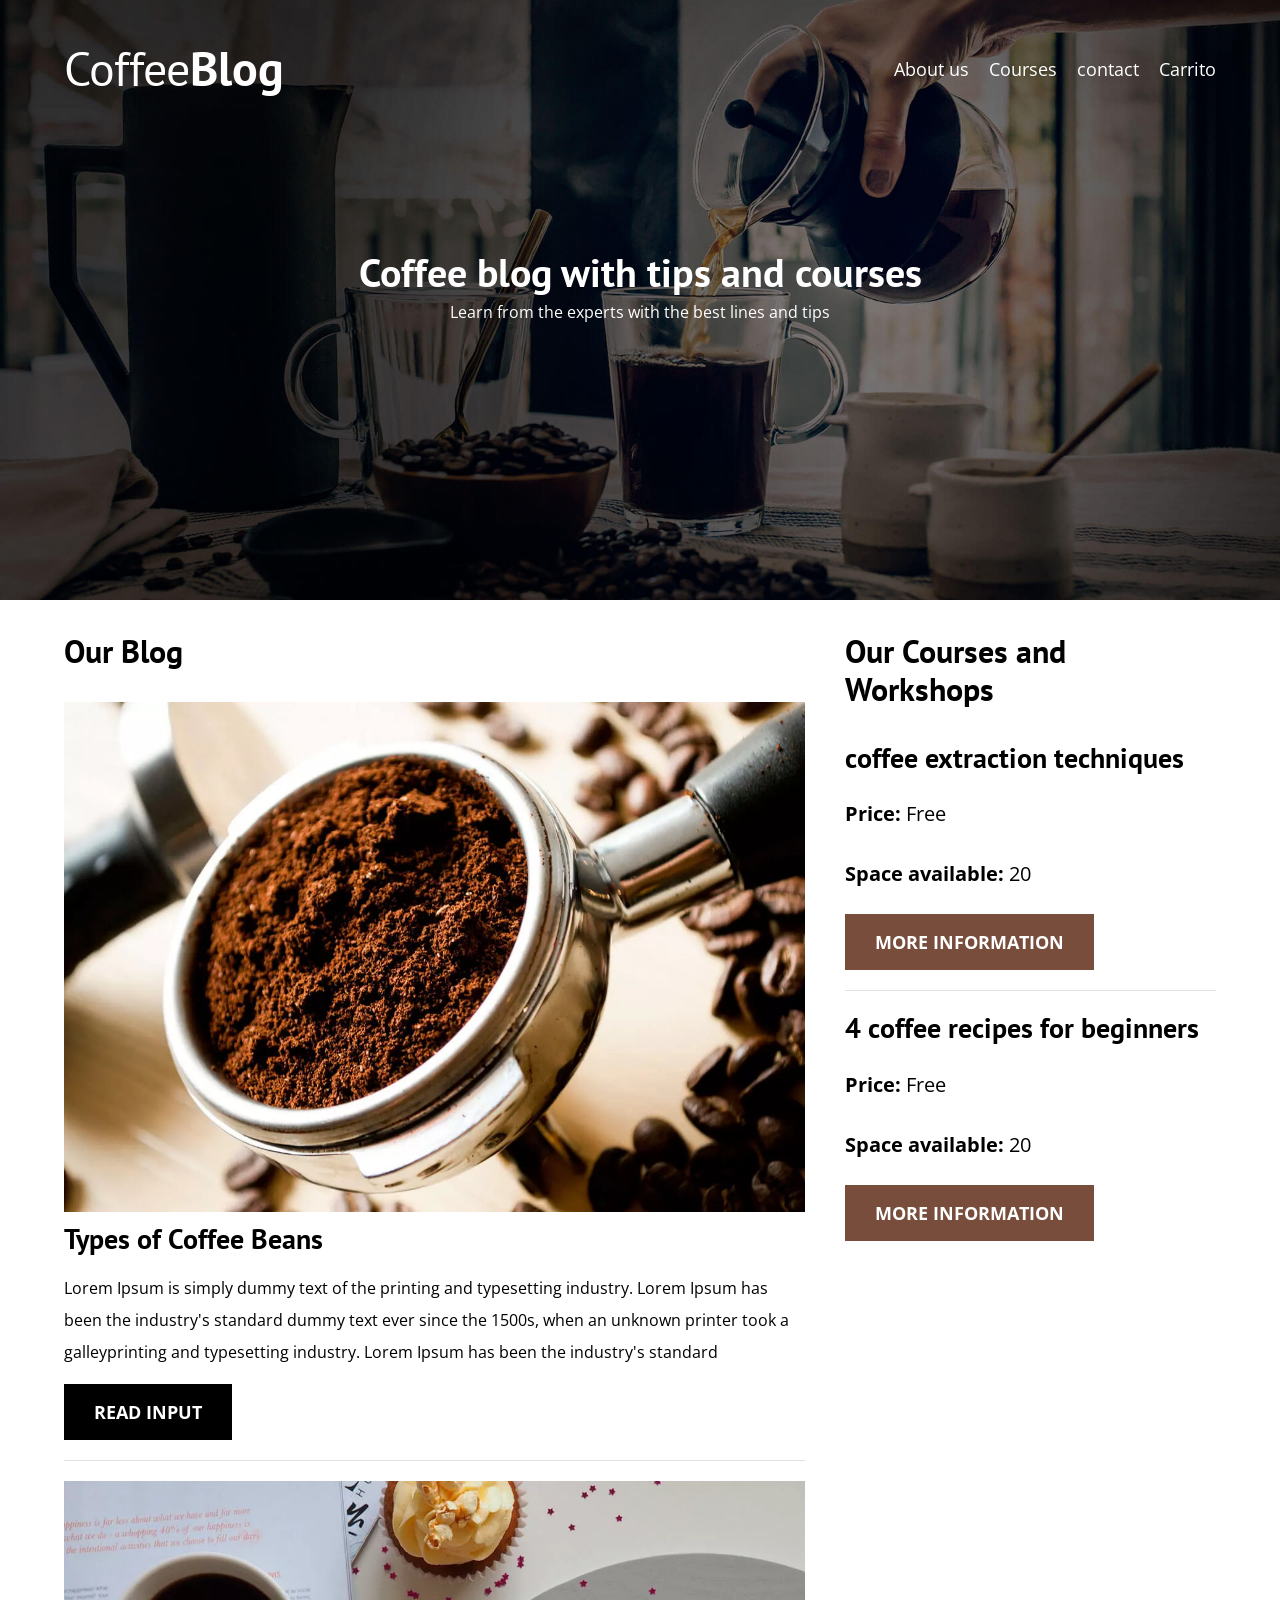
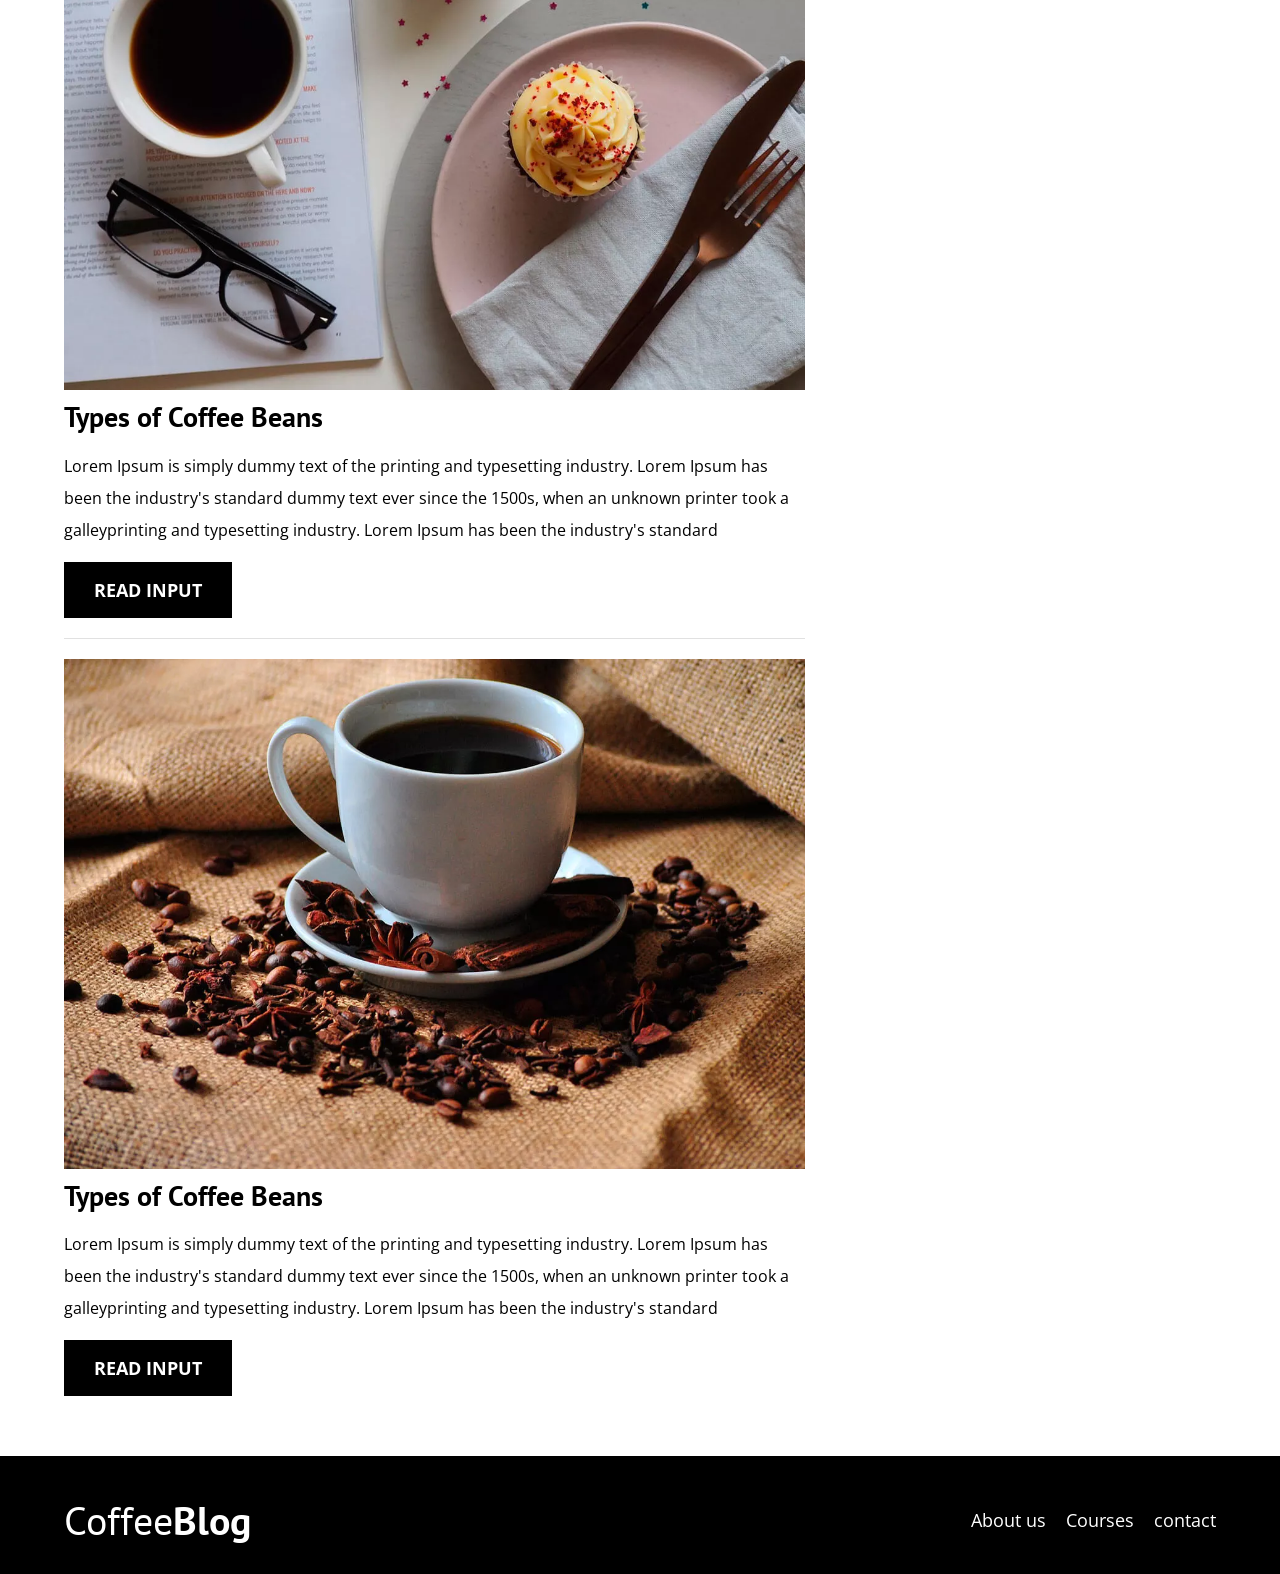
<file: blogdecafe_inicio/index.html>
<!DOCTYPE html>
<html lang="en">
<head>
    <meta charset="UTF-8">
    <meta name="viewport" content="width=device-width, initial-scale=1.0">
    <title>CoffeeBlog</title>
    <meta name="description" content="pagina web de blog de cafe">
    
    <link rel="preconnect" href="https://fonts.googleapis.com">
<link rel="preconnect" href="https://fonts.gstatic.com" crossorigin>

<link rel="prefetch" href="about-as.html" as="document">

    <link rel="preload" href="css/normalize.css" as="styles">
    <link rel="stylesheet" href="css/normalize.css">

    <link rel="preload" href="css/styles.css" as="styles">
    <link rel="stylesheet" href="css/styles.css"> 

    <link rel="preload" href="https://fonts.googleapis.com/css2?family=Open+Sans&family=PT+Sans:wght@400;700&display=swap" crossorigin="crossorigin" as="font">
    <link href="https://fonts.googleapis.com/css2?family=Open+Sans&family=PT+Sans:wght@400;700&display=swap" rel="stylesheet">
   
    
</head>
<body>
  
    <header class="header">
        <div class="contenedor ">
            <div class="barra centrar-texto">
                <a class="logo" href="index.html">
                    <h1 class="logo__nombre no-margin ">Coffee<span class="logo__bold">Blog</span></h1>
                </a>

                <nav class="navegacion">
                    <a href="about-as.html" class="navegacion__enlace">About us</a>
                    <a href="courses.html" class="navegacion__enlace">Courses</a>
                    <a href="contaccto.html" class="navegacion__enlace">contact</a>
                </nav>
            </div>
        </div>
        
        <div class="header__texto centrar-texto">
            <h2 class="no-margin">Coffee blog with tips and courses</h2>
            <p class="no-margin">Learn from the experts with the best lines and tips</p>
        </div>
    </header>

    <div class="contenedor contenido-principal">
        <main class="blog">
            <h3>Our Blog</h3>

            <article class="entrada">
                <div class="entrada__imagen">
                    
                    <picture>
                        <source loading="lazy" srcset="img/blog1.webp" type="image/webp">
                        <img loading="lazy" src="img/blog1.jpg" alt="blog1">
                    </picture>
                    
                </div>

                <div class="entrada__contenido">
                    <h4 class="no-margin">Types of Coffee Beans</h4>
                    <p>
                        Lorem Ipsum is simply dummy text of the printing and typesetting industry. Lorem Ipsum has been the industry's standard dummy text ever since the 1500s, when an unknown printer took a galleyprinting and typesetting industry. Lorem Ipsum has been the industry's standard 
                    </p>
                    <a href="into.html" class="boton boton--primario">Read Input</a>
                </div>
            </article>

            <article class="entrada">
                <div class="entrada__imagen">
                    <picture>
                        <source loading="lazy" srcset="img/blog2.webp" type="image/webp">
                        <img loading="lazy" src="img/blog2.jpg" alt="blog1">
                    </picture>
                    
                </div>

                <div class="entrada__contenido">
                    <h4 class="no-margin">Types of Coffee Beans</h4>
                    <p>
                        Lorem Ipsum is simply dummy text of the printing and typesetting industry. Lorem Ipsum has been the industry's standard dummy text ever since the 1500s, when an unknown printer took a galleyprinting and typesetting industry. Lorem Ipsum has been the industry's standard 
                    </p>
                    <a href="into.html" class="boton boton--primario">Read Input</a>
                </div>
            </article>


            <article class="entrada">
                <div class="entrada__imagen">
                    <picture>
                        <source loading="lazy" srcset="img/blog3.webp" type="image/webp">
                        <img loading="lazy" src="img/blog3.jpg" alt="blog1">
                    </picture>
                    
                </div>

                <div class="entrada__contenido">
                    <h4 class="no-margin">Types of Coffee Beans</h4>
                    <p>
                        Lorem Ipsum is simply dummy text of the printing and typesetting industry. Lorem Ipsum has been the industry's standard dummy text ever since the 1500s, when an unknown printer took a galleyprinting and typesetting industry. Lorem Ipsum has been the industry's standard 
                    </p>
                    <a href="into.html" class="boton boton--primario">Read Input</a>
                </div>
            </article>
        </main>
        <aside class="sidebar">
            <h3>Our Courses and Workshops</h3>
            
           <ul class="cursos no-padding no-margin">
                <li class="widget-curso entrada">
                    <h4 class="no-margin">coffee extraction techniques</h4>

                    <p class="widget-curso__label"> Price:
                        <span class="widget-curso__info">Free</span>
                    </p>

                    <p class="widget-curso__label"> Space available:
                        <span class="widget-curso__info">20</span>
                    </p>

                    <a href="into.html" class="boton boton--secundario">More Information</a>
                </li>  
                <li class="widget-curso entrada ">
                    <h4 class="no-margin">4 coffee recipes for beginners</h4>

                    <p class="widget-curso__label"> Price:
                        <span class="widget-curso__info">Free</span>
                    </p>

                    <p class="widget-curso__label"> Space available:
                        <span class="widget-curso__info">20</span>
                    </p>

                    <a href="into.html" class="boton boton--secundario">more information</a>
                </li>

            </ul>
           
            
        </aside>
    </div>

    <footer class="footer  ">
        <div class=" contenedor barra centrar-texto ">
            <h2 class=" logo logo__nombre logo__nombre--footer no-margin ">Coffee<span class="logo__bold ">Blog</span></h2>

            <nav class="navegacion ">
            <a href="about-as.html" class="navegacion__enlace">About us</a>
            <a href="courses.html" class="navegacion__enlace">Courses</a>
            <a href="contaccto.html" class="navegacion__enlace">contact</a>
            </nav>
        

        </div>
           
       
    </footer>

    <script src="js/modernizr.js"></script>
    <script src="js/script.js"></script>
</body>
</html>
</file>
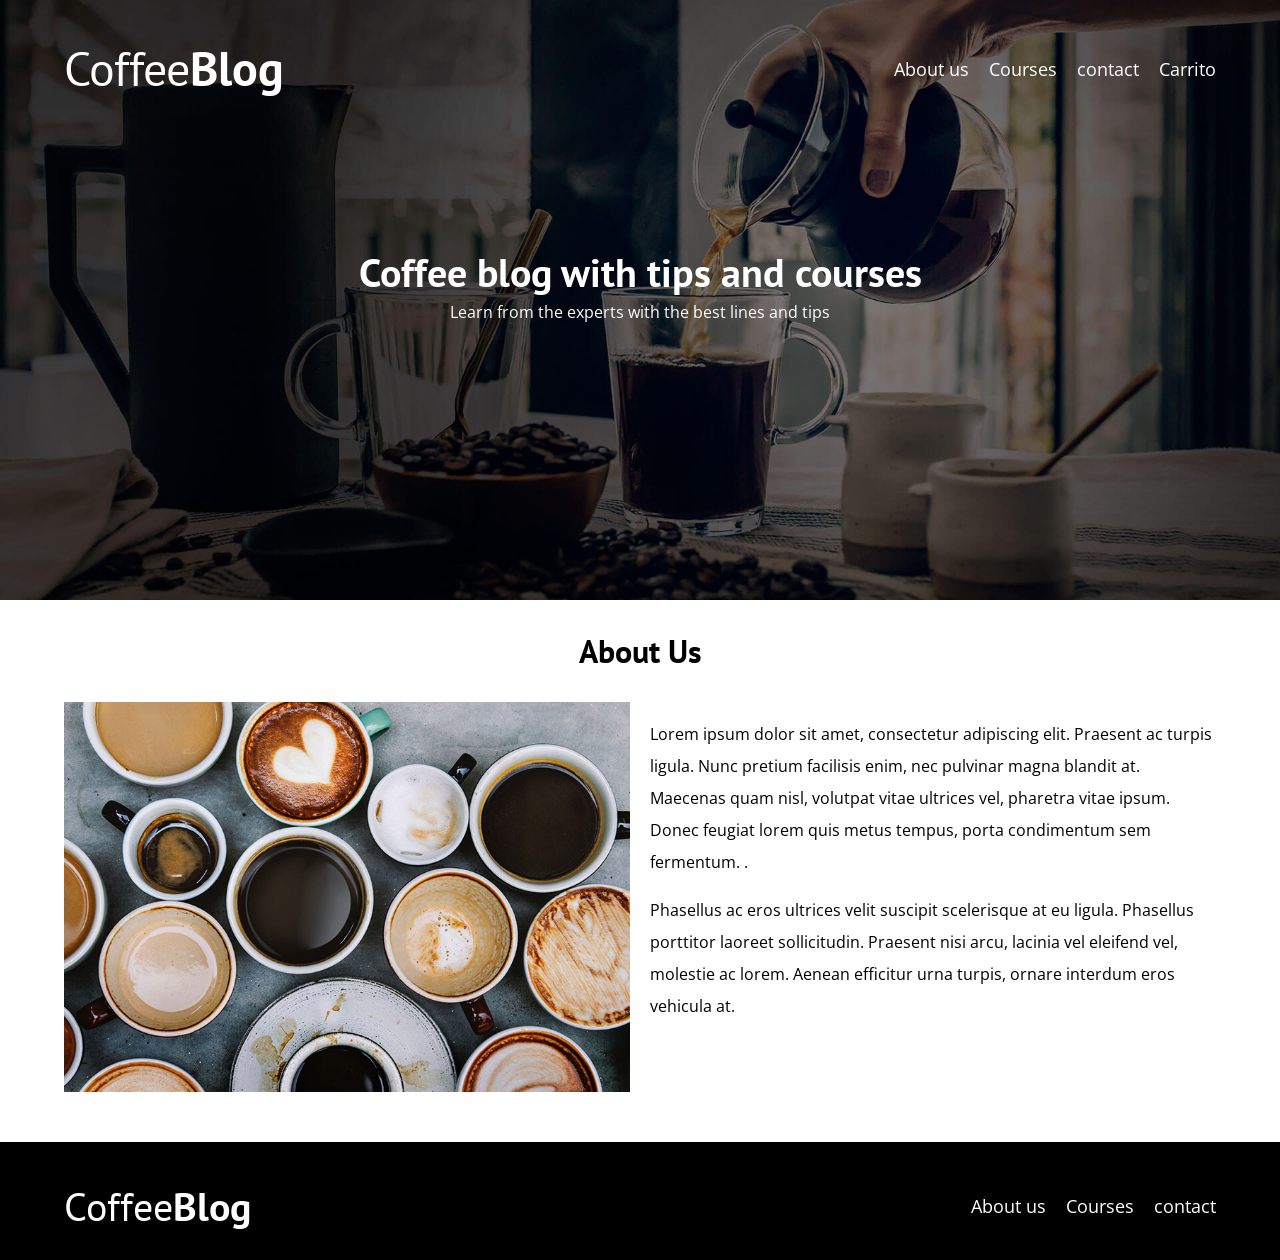
<file: blogdecafe_inicio/about-as.html>
<!DOCTYPE html>
<html lang="en">
<head>
    <meta charset="UTF-8">
    <meta name="viewport" content="width=device-width, initial-scale=1.0">
    <title>CoffeeBlog</title>
    <link rel="stylesheet" href="css/normalize.css">
    <link rel="preconnect" href="https://fonts.googleapis.com">
<link rel="preconnect" href="https://fonts.gstatic.com" crossorigin>
<link href="https://fonts.googleapis.com/css2?family=Open+Sans&family=PT+Sans:wght@400;700&display=swap" rel="stylesheet">
    <link rel="stylesheet" href="css/styles.css"> 
</head>
<body>
  
    <header class="header">
        <div class="contenedor ">
            <div class="barra centrar-texto">
                <a class="logo" href="index.html">
                    <h1 class="logo__nombre no-margin ">Coffee<span class="logo__bold">Blog</span></h1>
                </a>

                <nav class="navegacion">
                    <a href="about-as.html" class="navegacion__enlace">About us</a>
                    <a href="courses.html" class="navegacion__enlace">Courses</a>
                    <a href="contaccto.html" class="navegacion__enlace">contact</a>
                </nav>
            </div>
        </div>
        
        <div class="header__texto centrar-texto">
            <h2 class="no-margin">Coffee blog with tips and courses</h2>
            <p class="no-margin">Learn from the experts with the best lines and tips</p>
        </div>
    </header>

    <main class="contenedor ">
        <h3 class="centrar-texto">About Us</h3>
        <div class="about-us">
            <div class="about-as__image">
                <img src="img/nosotros.jpg" alt="image about us">
            </div>
            <div class="about-as__text">
                <p>Lorem ipsum dolor sit amet, consectetur adipiscing elit. Praesent ac turpis ligula. Nunc pretium facilisis enim, nec pulvinar magna blandit at. Maecenas quam nisl, volutpat vitae ultrices vel, pharetra vitae ipsum. Donec feugiat lorem quis metus tempus, porta condimentum sem fermentum. .</p>

                <p>Phasellus ac eros ultrices velit suscipit scelerisque at eu ligula. Phasellus porttitor laoreet sollicitudin. Praesent nisi arcu, lacinia vel eleifend vel, molestie ac lorem. Aenean efficitur urna turpis, ornare interdum eros vehicula at.
                 </p>   
                    
            </div>
        </div>
    </main>

    <footer class="footer  ">
        <div class=" contenedor barra centrar-texto ">
            <h2 class=" logo logo__nombre logo__nombre--footer no-margin ">Coffee<span class="logo__bold ">Blog</span></h2>

            <nav class="navegacion ">
            <a href="about-as.html" class="navegacion__enlace">About us</a>
            <a href="courses.html" class="navegacion__enlace">Courses</a>
            <a href="contaccto.html" class="navegacion__enlace">contact</a>
            </nav>
        

        </div>
           
       
    </footer>
    <script src="js/script.js"></script>
</body>
</html>
</file>
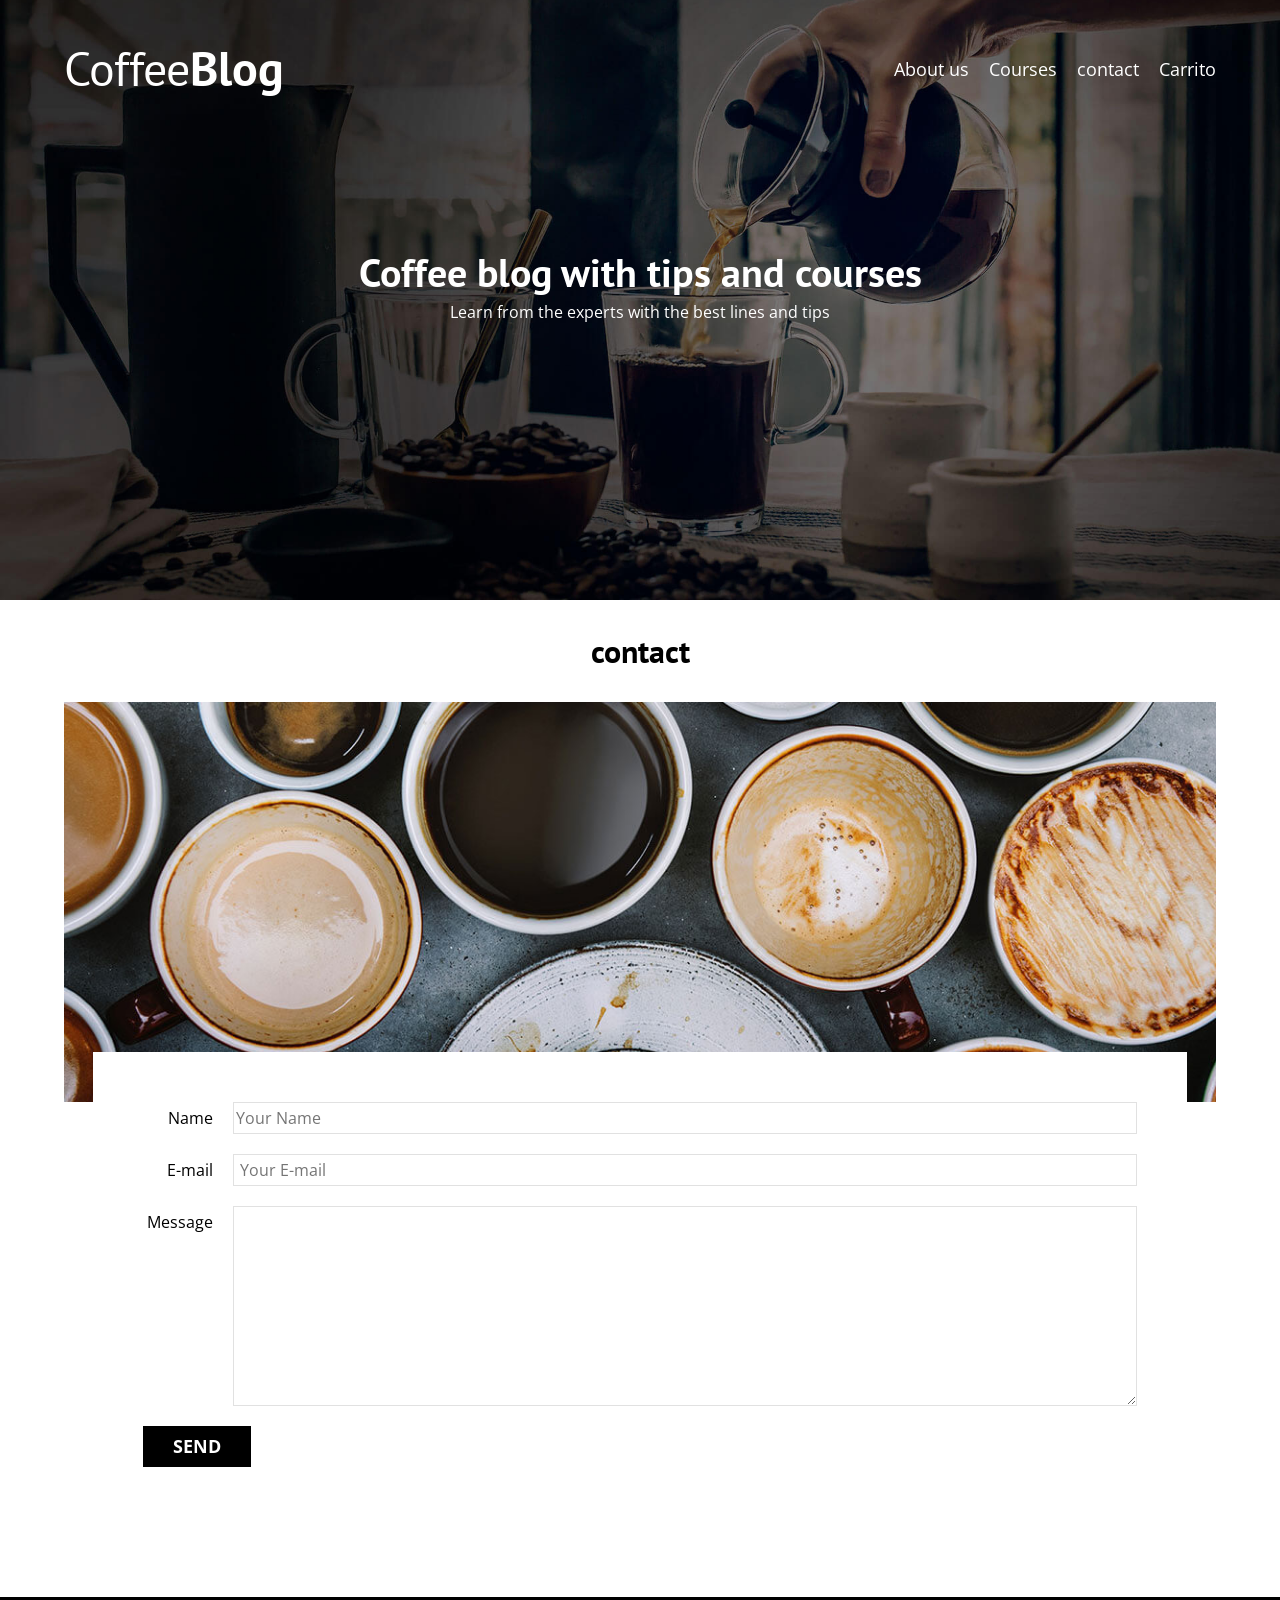
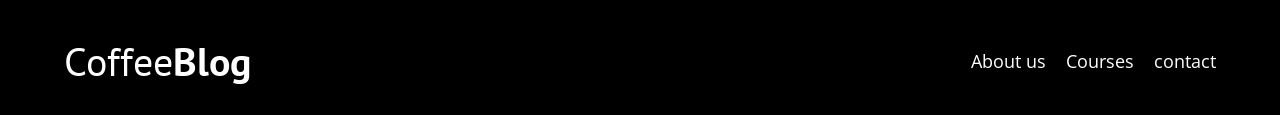
<file: blogdecafe_inicio/contaccto.html>
<!DOCTYPE html>
<html lang="en">
<head>
    <meta charset="UTF-8">
    <meta name="viewport" content="width=device-width, initial-scale=1.0">
    <title>CoffeeBlog</title>
    <link rel="stylesheet" href="css/normalize.css">
    <link rel="preconnect" href="https://fonts.googleapis.com">
<link rel="preconnect" href="https://fonts.gstatic.com" crossorigin>
<link href="https://fonts.googleapis.com/css2?family=Open+Sans&family=PT+Sans:wght@400;700&display=swap" rel="stylesheet">
    <link rel="stylesheet" href="css/styles.css"> 
</head>
<body>
  
    <header class="header">
        <div class="contenedor ">
            <div class="barra centrar-texto">
                <a class="logo" href="index.html">
                    <h1 class="logo__nombre no-margin ">Coffee<span class="logo__bold">Blog</span></h1>
                </a>

                <nav class="navegacion">
                    <a href="about-as.html" class="navegacion__enlace">About us</a>
                    <a href="courses.html" class="navegacion__enlace">Courses</a>
                    <a href="contaccto.html" class="navegacion__enlace">contact</a>
                </nav>
            </div>
        </div>
        
        <div class="header__texto centrar-texto">
            <h2 class="no-margin">Coffee blog with tips and courses</h2>
            <p class="no-margin">Learn from the experts with the best lines and tips</p>
        </div>
    </header>

    <main class="contenedor ">
        <h3 class="centrar-texto">contact</h3>
        <div class="contact-bg"></div>

        <form class="form">
            <div class="campo">
                <label class="campo__label" for="Name">Name</label>
                <input class="campo__field" type="text" placeholder="Your Name" id="Name">
            </div>
            
            <div class="campo">
                <label class="campo__label" for="Email">E-mail</label>
                <input class="campo__field" type="email" placeholder=" Your E-mail" id="Email">
            </div>

            <div class="campo">
                <label class="campo__label" for="Mensaje">Message</label>
                <textarea  class="campo__field campo__field--texarea" id="mensaje"></textarea>
            </div>

            <div class="campo">
                <input type="submit" value="Send" class="boton boton--primario">
            </div>
        </form>
    </main>

    <footer class="footer  ">
        <div class=" contenedor barra centrar-texto ">
            <h2 class=" logo logo__nombre logo__nombre--footer no-margin ">Coffee<span class="logo__bold ">Blog</span></h2>

            <nav class="navegacion ">
            <a href="about-as.html" class="navegacion__enlace">About us</a>
            <a href="courses.html" class="navegacion__enlace">Courses</a>
            <a href="contaccto.html" class="navegacion__enlace">contact</a>
            </nav>
        

        </div>
           
       
    </footer>
    <script src="js/script.js"></script>
</body>
</html>
</file>
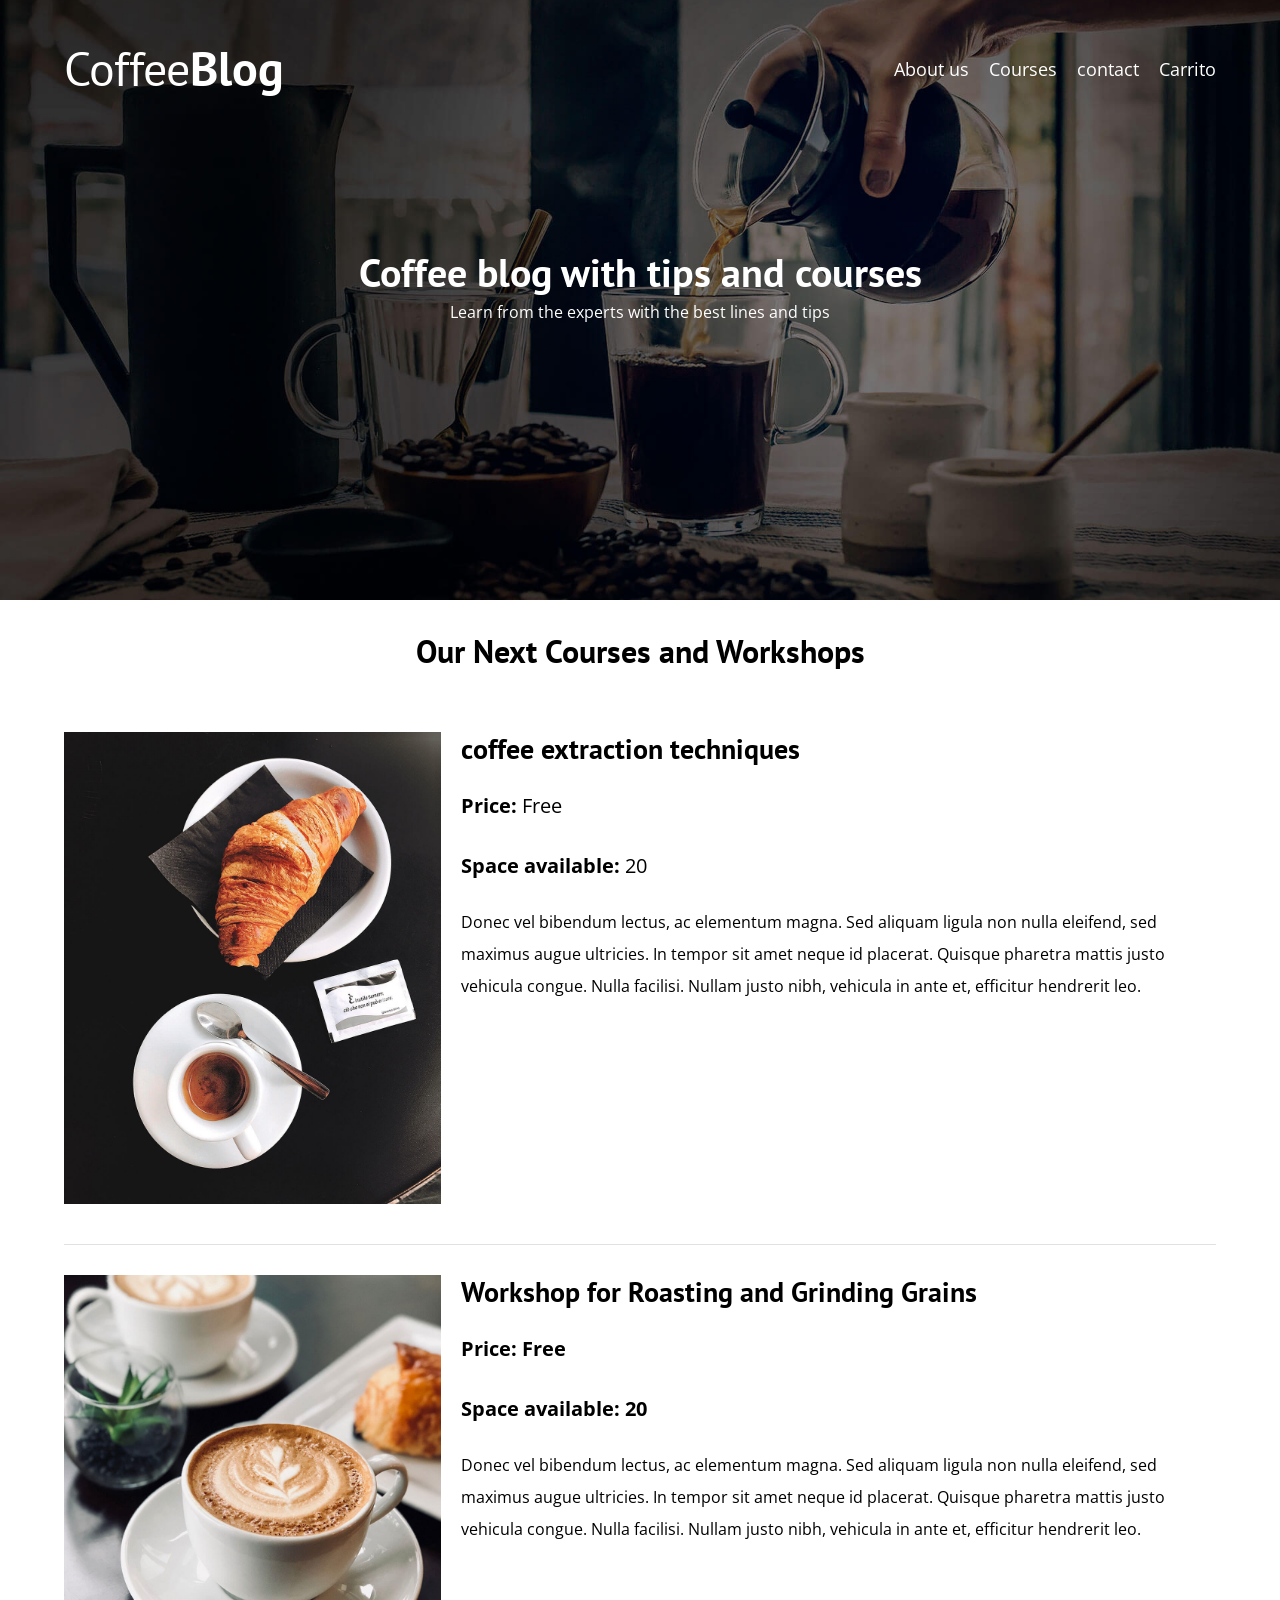
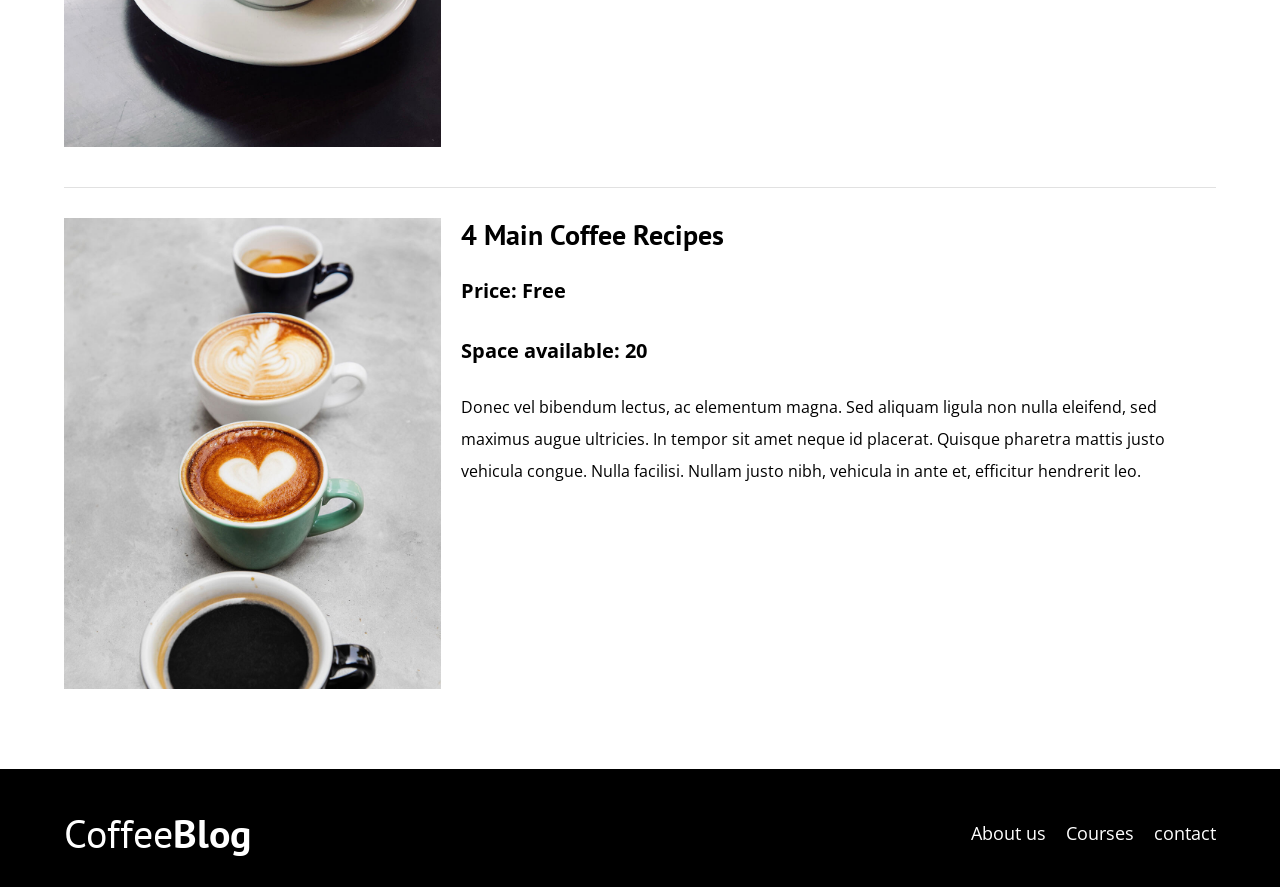
<file: blogdecafe_inicio/courses.html>
<!DOCTYPE html>
<html lang="en">
<head>
    <meta charset="UTF-8">
    <meta name="viewport" content="width=device-width, initial-scale=1.0">
    <title>CoffeeBlog</title>
    <link rel="stylesheet" href="css/normalize.css">
    <link rel="preconnect" href="https://fonts.googleapis.com">
<link rel="preconnect" href="https://fonts.gstatic.com" crossorigin>
<link href="https://fonts.googleapis.com/css2?family=Open+Sans&family=PT+Sans:wght@400;700&display=swap" rel="stylesheet">
    <link rel="stylesheet" href="css/styles.css"> 
</head>
<body>
  
    <header class="header">
        <div class="contenedor ">
            <div class="barra centrar-texto">
                <a class="logo" href="index.html">
                    <h1 class="logo__nombre no-margin ">Coffee<span class="logo__bold">Blog</span></h1>
                </a>

                <nav class="navegacion">
                    <a href="about-as.html" class="navegacion__enlace">About us</a>
                    <a href="courses.html" class="navegacion__enlace">Courses</a>
                    <a href="contaccto.html" class="navegacion__enlace">contact</a>
                </nav>
            </div>
        </div>
        
        <div class="header__texto centrar-texto">
            <h2 class="no-margin">Coffee blog with tips and courses</h2>
            <p class="no-margin">Learn from the experts with the best lines and tips</p>
        </div>
    </header>

    <main class="contenedor ">
        <h3 class="centrar-texto">Our Next Courses and Workshops</h3>
       <div class="courses">
            <div class="course__image">
                <img src="img/curso1.jpg" alt="curse's image">
            </div>

            <div class="course__information">
                <h4 class="no-margin">coffee extraction techniques</h4>

                <p class="course__label"> Price:
                    <span class="widget-curso__info">Free</span>
                </p>

                <p class="widget-curso__label"> Space available:
                    <span class="widget-curso__info">20</span>
                </p>

                <p class="course_description">Donec vel bibendum lectus, ac elementum magna. Sed aliquam ligula non nulla eleifend, sed maximus augue ultricies. In tempor sit amet neque id placerat. Quisque pharetra mattis justo vehicula congue. Nulla facilisi. Nullam justo nibh, vehicula in ante et, efficitur hendrerit leo.</p>
            </div>
       </div>
       

       <div class="courses">
        <div class="course__image">
            <img src="img/curso2.jpg" alt="curse's image">
        </div>

            <div class="course__information">
                <h4 class="no-margin">Workshop for Roasting and Grinding Grains</h4>

                <p class="course__label"> Price:
                    <span class="course__info">Free</span>
                </p>

                <p class="course__label"> Space available:
                    <span class="course__info">20</span>
                </p>

                <p class="course_description">Donec vel bibendum lectus, ac elementum magna. Sed aliquam ligula non nulla eleifend, sed maximus augue ultricies. In tempor sit amet neque id placerat. Quisque pharetra mattis justo vehicula congue. Nulla facilisi. Nullam justo nibh, vehicula in ante et, efficitur hendrerit leo.</p>
            </div>
        </div>


   <div class="courses">
    <div class="course__image">
        <img src="img/curso3.jpg" alt="curse's image">
        </div>

            <div class="course__information">
                <h4 class="no-margin">4 Main Coffee Recipes</h4>

                <p class="course__label"> Price:
                <span class="course__info">Free</span>
                </p>

                <p class="course__label"> Space available:
                    <span class="course__info">20</span>
                </p>

                <p class="course_description">Donec vel bibendum lectus, ac elementum magna. Sed aliquam ligula non nulla eleifend, sed maximus augue ultricies. In tempor sit amet neque id placerat. Quisque pharetra mattis justo vehicula congue. Nulla facilisi. Nullam justo nibh, vehicula in ante et, efficitur hendrerit leo.</p>
            </div>
        </div>
    </main>

    <footer class="footer  ">
        <div class=" contenedor barra centrar-texto ">
            <h2 class=" logo logo__nombre logo__nombre--footer no-margin ">Coffee<span class="logo__bold ">Blog</span></h2>

            <nav class="navegacion ">
            <a href="about-as.html" class="navegacion__enlace">About us</a>
            <a href="courses.html" class="navegacion__enlace">Courses</a>
            <a href="contaccto.html" class="navegacion__enlace">contact</a>
            </nav>
        

        </div>
           
       
    </footer>
    <script src="js/script.js"></script>
</body>
</html>
</file>
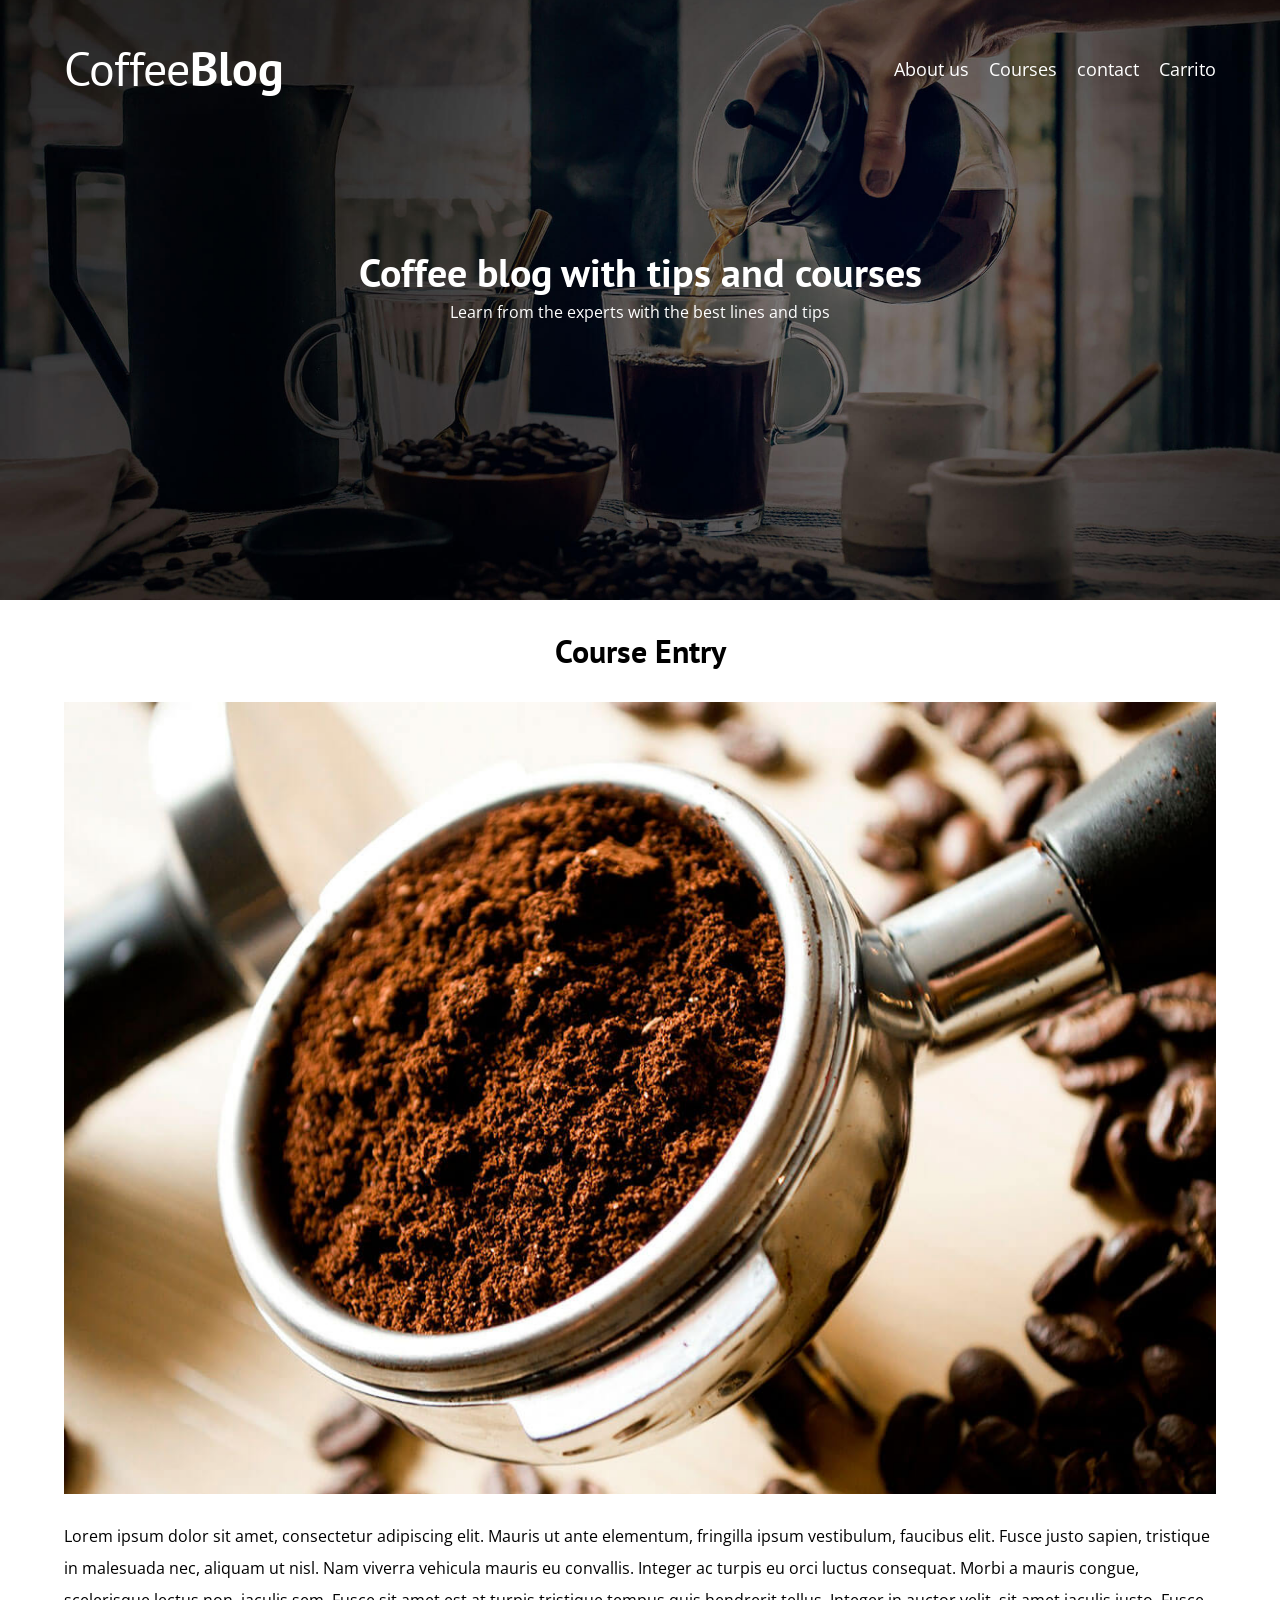
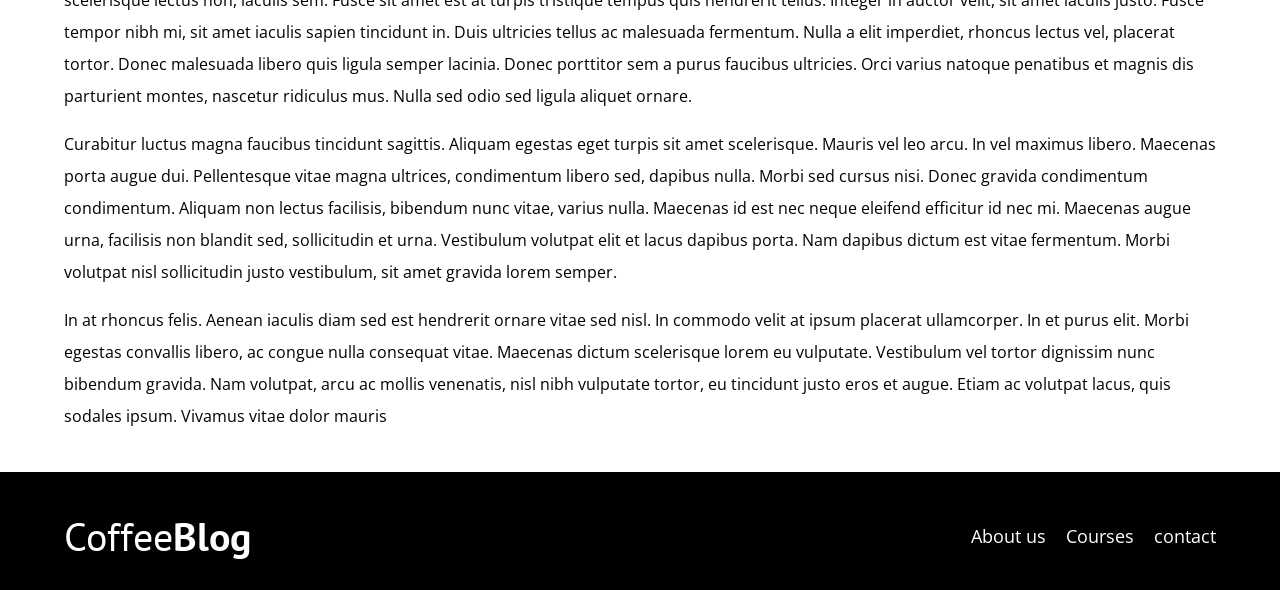
<file: blogdecafe_inicio/into.html>
<!DOCTYPE html>
<html lang="en">
<head>
    <meta charset="UTF-8">
    <meta name="viewport" content="width=device-width, initial-scale=1.0">
    <title>CoffeeBlog</title>
    <link rel="stylesheet" href="css/normalize.css">
    <link rel="preconnect" href="https://fonts.googleapis.com">
<link rel="preconnect" href="https://fonts.gstatic.com" crossorigin>
<link href="https://fonts.googleapis.com/css2?family=Open+Sans&family=PT+Sans:wght@400;700&display=swap" rel="stylesheet">
    <link rel="stylesheet" href="css/styles.css"> 
</head>
<body>
  
    <header class="header">
        <div class="contenedor ">
            <div class="barra centrar-texto">
                <a class="logo" href="index.html">
                    <h1 class="logo__nombre no-margin ">Coffee<span class="logo__bold">Blog</span></h1>
                </a>

                <nav class="navegacion">
                    <a href="about-as.html" class="navegacion__enlace">About us</a>
                    <a href="courses.html" class="navegacion__enlace">Courses</a>
                    <a href="contaccto.html" class="navegacion__enlace">contact</a>
                </nav>
            </div>
        </div>
        
        <div class="header__texto centrar-texto">
            <h2 class="no-margin">Coffee blog with tips and courses</h2>
            <p class="no-margin">Learn from the experts with the best lines and tips</p>
        </div>
    </header>

    <main class="contenedor ">
        <h3 class="centrar-texto">Course Entry</h3>
        <img src="img/blog1.jpg" alt="into">

        <p>Lorem ipsum dolor sit amet, consectetur adipiscing elit. Mauris ut ante elementum, fringilla ipsum vestibulum, faucibus elit. Fusce justo sapien, tristique in malesuada nec, aliquam ut nisl. Nam viverra vehicula mauris eu convallis. Integer ac turpis eu orci luctus consequat. Morbi a mauris congue, scelerisque lectus non, iaculis sem. Fusce sit amet est at turpis tristique tempus quis hendrerit tellus. Integer in auctor velit, sit amet iaculis justo. Fusce tempor nibh mi, sit amet iaculis sapien tincidunt in. Duis ultricies tellus ac malesuada fermentum. Nulla a elit imperdiet, rhoncus lectus vel, placerat tortor. Donec malesuada libero quis ligula semper lacinia. Donec porttitor sem a purus faucibus ultricies. Orci varius natoque penatibus et magnis dis parturient montes, nascetur ridiculus mus. Nulla sed odio sed ligula aliquet ornare.</p>

        <p>Curabitur luctus magna faucibus tincidunt sagittis. Aliquam egestas eget turpis sit amet scelerisque. Mauris vel leo arcu. In vel maximus libero. Maecenas porta augue dui. Pellentesque vitae magna ultrices, condimentum libero sed, dapibus nulla. Morbi sed cursus nisi. Donec gravida condimentum condimentum. Aliquam non lectus facilisis, bibendum nunc vitae, varius nulla. Maecenas id est nec neque eleifend efficitur id nec mi. Maecenas augue urna, facilisis non blandit sed, sollicitudin et urna. Vestibulum volutpat elit et lacus dapibus porta. Nam dapibus dictum est vitae fermentum. Morbi volutpat nisl sollicitudin justo vestibulum, sit amet gravida lorem semper.</p>

        <p>In at rhoncus felis. Aenean iaculis diam sed est hendrerit ornare vitae sed nisl. In commodo velit at ipsum placerat ullamcorper. In et purus elit. Morbi egestas convallis libero, ac congue nulla consequat vitae. Maecenas dictum scelerisque lorem eu vulputate. Vestibulum vel tortor dignissim nunc bibendum gravida. Nam volutpat, arcu ac mollis venenatis, nisl nibh vulputate tortor, eu tincidunt justo eros et augue. Etiam ac volutpat lacus, quis sodales ipsum. Vivamus vitae dolor mauris</p>
    </main>

    <footer class="footer  ">
        <div class=" contenedor barra centrar-texto ">
            <h2 class=" logo logo__nombre logo__nombre--footer no-margin ">Coffee<span class="logo__bold ">Blog</span></h2>

            <nav class="navegacion ">
            <a href="about-as.html" class="navegacion__enlace">About us</a>
            <a href="courses.html" class="navegacion__enlace">Courses</a>
            <a href="contaccto.html" class="navegacion__enlace">contact</a>
            </nav>
        

        </div>
           
       
    </footer>
    <script src="js/script.js"></script>
</body>
</html>
</file>
<file: blogdecafe_inicio/css/styles.css>
:root {
    --fuenteheading: 'PT Sans', sans-serif;
    --fuenteParrafos:'Open Sans', sans-serif;
    --gris:#e1e1e1;
    --primario: #784D3C;
    --blanco:#ffffff;
    --negro:#000000;
}

html{
   box-sizing:border-box;
   font-size: 62.5%; /* 1 rem = 10 px*/
}
*,*::before, *::after {
    box-sizing: inherit;
}
body {
    font-family: var(--fuenteParrafos);
    font-size: 1.6rem;
    line-height: 2;
}

/** GLOBALES**/

.contenedor{
    max-width: 120rem;
    width: 90%;
    margin: 0 auto;
}

a {
    text-decoration: none;
}

h1, h2, h3, h4 {
    font-family: var(--fuenteheading);
    line-height: 1.2;
}

h1 {
    font-size: 4.8rem;
}

h2{
    font-size: 4rem;
}

h3 {
    font-size: 3.2rem;
}

h4{
    font-size: 2.8rem;
}

img {
    max-width: 100%;
}

/** utilidades **/

.no-margin{
    margin: 0;
}

.no-padding{
    padding: 0;    
}

.centrar-texto
{
    text-align: center;
}


/**header**/
.webp .header {
    background-image: url(../img/banner.jpg);
}

.no-webp .header 
{
    background-image: url(../img/banner.jpg);
}

.header {
background-image: url(../img/banner.jpg);    
height: 60rem;
background-size: cover;
background-repeat: no-repeat;
background-position: center center;
}


.header__texto
{
    color: var(--blanco);
    margin-top: 5rem;   
}

@media (min-width: 769px) {
    .header__texto{
        margin-top: 15rem;
    }    
}

.barra {
    padding-top: 4rem;
}


@media (min-width: 769px) {
    .barra{
        display: flex;
        justify-content: space-between;
        align-items: center;
    }
}


.logo {
    color: var(--blanco);
    
}
.logo__nombre {
    font-weight: 400;    
}

.logo__bold {
    font-weight: 700;
}



@media (min-width: 769px) {
    .navegacion {
        display:flex;
        gap: 2rem;
    }
}

.navegacion__enlace
{
    display: block;
    font-size: 1.8rem;
    color: var(--blanco);
}

@media (min-width: 769px) {
    .contenido-principal {
    display: grid;
    grid-template-columns: 2fr 1fr;
    column-gap: 4rem;
}
}

.entrada {
    border-bottom: 1px  solid  var(--gris);
    margin-bottom:2rem;

}

.entrada:last-of-type{

    border: none;
    margin-bottom: 0;
}
.boton {
font-family: var(--fuenteheadings);
display: block;
text-align: center;
color: var(--blanco);
padding: 1rem 3rem;
font-size: 1.8rem;
text-transform: uppercase;
font-weight: 700;
 margin-bottom: 2rem;
 border: none;
}

@media (min-width: 769px) {
    .boton{
        display: inline-block;
    }
}

.boton:hover{
    cursor: pointer;
} 

.boton--primario {
    background-color: var(--negro);
    
}

.boton--secundario {
    background-color: var(--primario);
}

.cursos {
    list-style: none;
}

.widget-curso__label {
    font-weight: 700;
    font-family: var(--fuenteParrafos);
    font-size: 2rem;
}

.widget-curso__info {

    font-weight:normal;
    font-family: var(--fuenteParrafos);
    font-size: 2rem;
}

/*footer*/
.footer {
    background-color: #000000;
    padding-bottom: 3rem;
     margin-top: 4rem;
}

.logo__nombre--footer {
    margin-bottom: 2rem;
}

@media (min-width: 769px) {
    .logo__nombre--footer {
        margin-bottom: 0;
    }
    
}

/**about us**/
 
@media (min-width: 769px ) {
    .about-us{
    display: grid;
    grid-template-columns: repeat(2 , 1fr);
    gap: 2rem;
}
}


/**curses**/


.courses {
    padding: 3rem 0;
    border-bottom: 1px solid var(--gris);
}

@media (min-width: 769px) {
    .courses {
        display: grid;
        grid-template-columns: 1fr 2fr;
        gap: 2rem;
    }
}
.courses:last-of-type {
    border: none;
}

.course__label {
    font-weight: 700;
    font-family: var(--fuenteParrafos);
    font-size: 2rem;
}

.curse__info {

    font-weight:normal;
    font-family: var(--fuenteParrafos);
    font-size: 2rem;
}

/**contacto**/

.noerror {
    background-color: rgb(74, 185, 0);
    text-align: center;
    padding: 1rem;
    text-transform: uppercase;
    color: var(--blanco);
}
.error {
    background-color: rgb(185, 0, 0);
    text-align: center;
    padding: 1rem;
    text-transform: uppercase;
    color: var(--blanco);
}
.contact-bg {

    background-image: url(../img/contacto.jpg);
    height: 40rem;
    background-size: cover;
    background-repeat: no-repeat;
}

.form {
background-color: var(--blanco);
margin: -5rem auto 0 auto;
width: 95%;
padding: 5rem;
}

.campo {
 display:flex;
 margin-bottom: 2rem;
}

.campo__label {
 flex: 0 0 9rem;
 text-align: right;
 padding-right: 2rem;
}

.campo__field {
flex: 1;
border: 1px solid var(--gris);
}

.campo__field--texarea {
height: 20rem;
}
</file>
